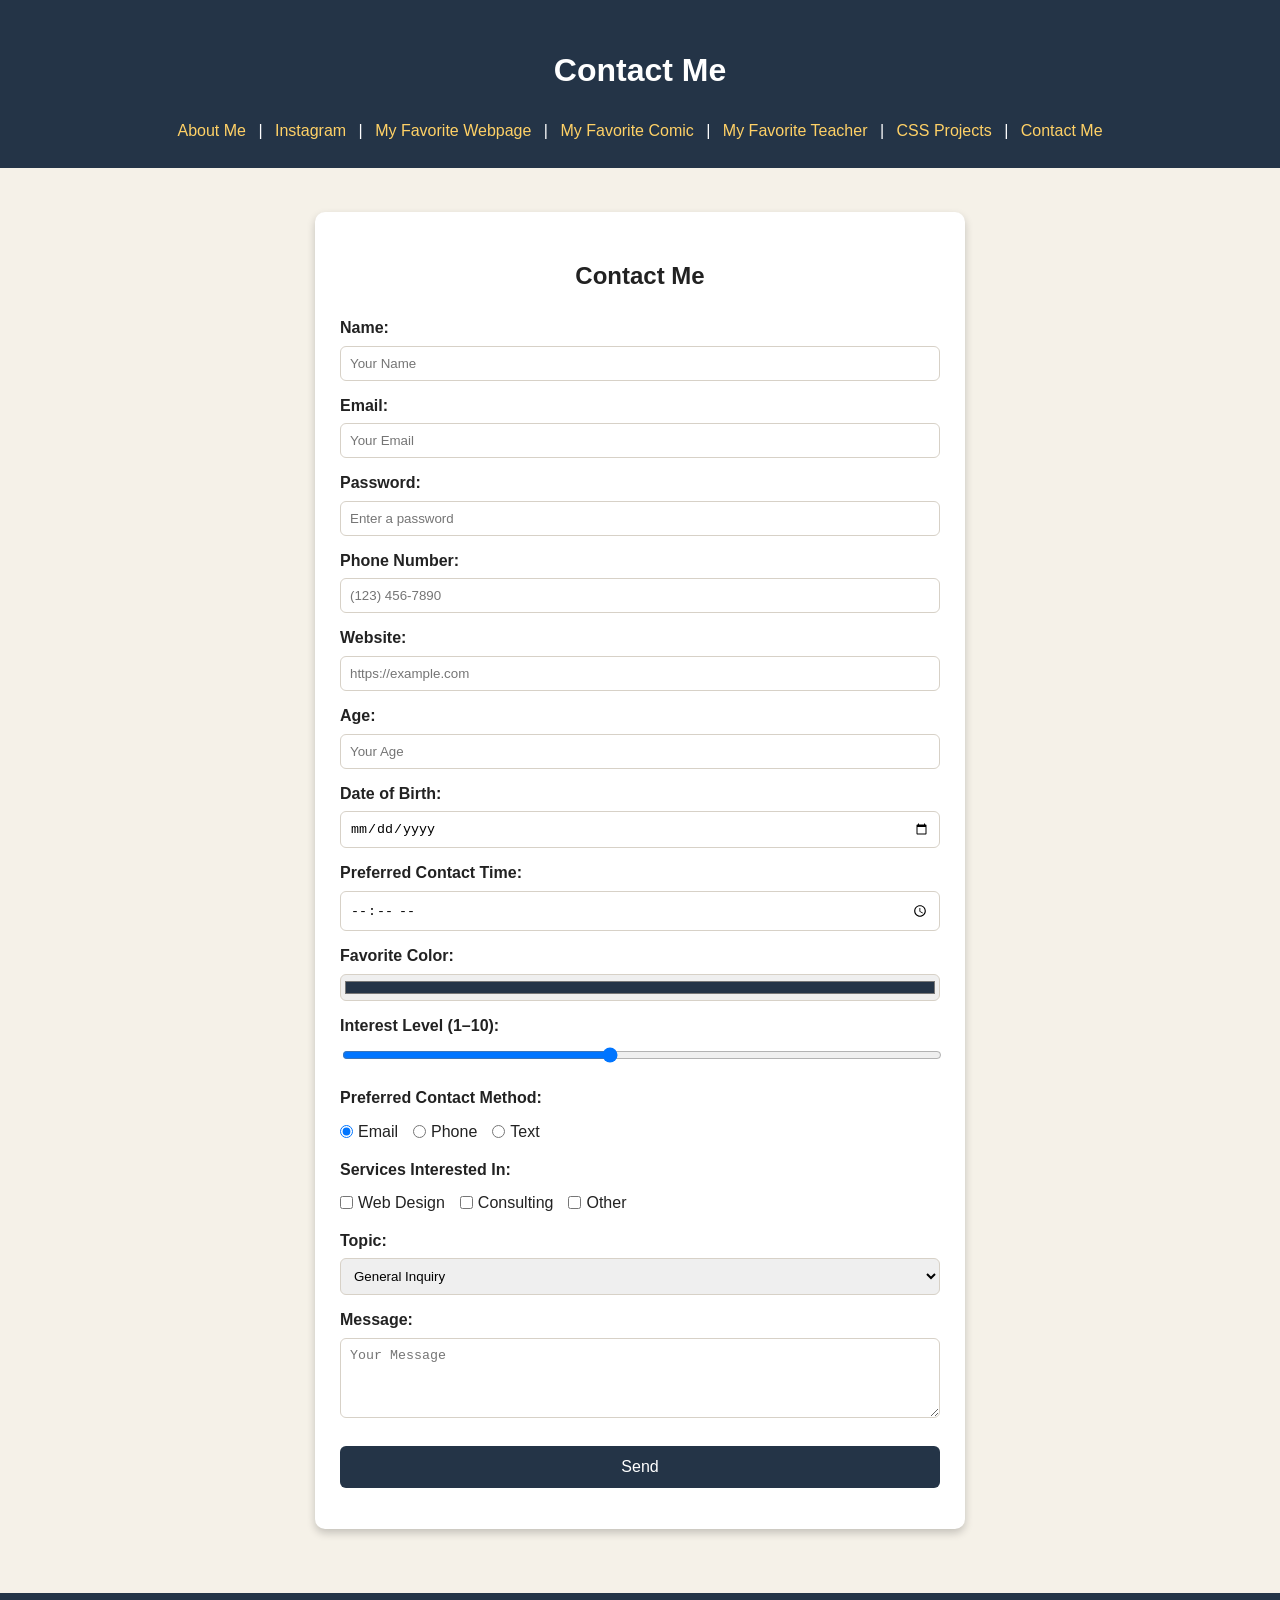
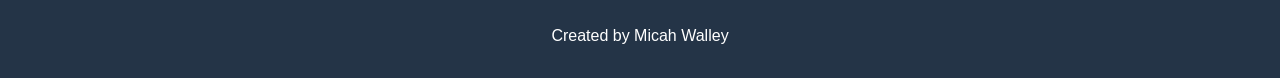
<file: contactMe/index.html>
<!DOCTYPE html>

<html lang="en">

<head>

    <meta charset="UTF-8">

    <meta name="viewport" content="width=device-width, initial-scale=1.0">

    <title>Contact Me</title>

    <!-- Shared site stylesheet -->
    <link rel="stylesheet" href="../css/style.css">

    <!-- Contact page stylesheet -->
    <link rel="stylesheet" href="css/contact.css">

</head>

<body>

    <!-- Site header and navigation -->
    <header>

        <h1>Contact Me</h1>

        <nav>
            <a href="../index.html">About Me</a> |
            <a href="https://www.instagram.com/micahwalley">Instagram</a> |
            <a href="https://vimm.net/">My Favorite Webpage</a> |
            <a href="https://calvinandhobbes.webflow.io/">My Favorite Comic</a> |
            <a href="https://www.ratemyprofessors.com/professor/3111628">My Favorite Teacher</a> |
            <a href="../cssProjects/index.html">CSS Projects</a> |
            <a href="index.html">Contact Me</a>
        </nav>

    </header>

    <main>

        <!-- Contact form for visitors -->
        <form class="contact-form" id="contactForm">

            <h2>Contact Me</h2>

            <!-- Basic text inputs -->
            <label for="name">Name:</label>
            <input type="text" id="name" placeholder="Your Name" required>

            <label for="email">Email:</label>
            <input type="email" id="email" placeholder="Your Email" required>

            <label for="password">Password:</label>
            <input type="password" id="password" placeholder="Enter a password">

            <label for="phone">Phone Number:</label>
            <input type="tel" id="phone" placeholder="(123) 456-7890">

            <label for="website">Website:</label>
            <input type="url" id="website" placeholder="https://example.com">

            <label for="age">Age:</label>
            <input type="number" id="age" min="1" max="120" placeholder="Your Age">

            <label for="dob">Date of Birth:</label>
            <input type="date" id="dob">

            <label for="time">Preferred Contact Time:</label>
            <input type="time" id="time">

            <label for="color">Favorite Color:</label>
            <input type="color" id="color" value="#243447">

            <label for="range">Interest Level (1–10):</label>
            <input type="range" id="range" min="1" max="10" value="5">

            <!-- Radio buttons -->
            <label>Preferred Contact Method:</label>

            <div class="inline-options">

                <label>
                    <input type="radio" name="contactMethod" value="Email" checked>
                    Email
                </label>

                <label>
                    <input type="radio" name="contactMethod" value="Phone">
                    Phone
                </label>

                <label>
                    <input type="radio" name="contactMethod" value="Text">
                    Text
                </label>

            </div>

            <!-- Checkboxes -->
            <label>Services Interested In:</label>

            <div class="inline-options">

                <label>
                    <input type="checkbox" name="service" value="Web Design">
                    Web Design
                </label>

                <label>
                    <input type="checkbox" name="service" value="Consulting">
                    Consulting
                </label>

                <label>
                    <input type="checkbox" name="service" value="Other">
                    Other
                </label>

            </div>

            <!-- Dropdown menu -->
            <label for="topic">Topic:</label>

            <select id="topic">
                <option value="General">General Inquiry</option>
                <option value="Support">Support</option>
                <option value="Feedback">Feedback</option>
            </select>

            <!-- Message box -->
            <label for="message">Message:</label>

            <textarea
                id="message"
                rows="4"
                placeholder="Your Message"
                required></textarea>

            <!-- Submit button -->
            <button type="submit">Send</button>
            
            <p id="confirmationMessage"></p>

        </form>

        <!-- Table container for submitted form information -->
<div id="resultContainer" style="display:none;">

    <h2>Submitted Information</h2>

    <table id="resultTable" border="1">

        <thead>
            <tr>
                <th>Field</th>
                <th>Value</th>
                <!-- JavaScript will add more rows -->
            </tr>
        </thead>

        <tbody></tbody>

    </table>

</div>

    </main>

    <!-- Site footer -->
    <footer>
        <p>Created by Micah Walley</p>
    </footer>

    <!-- JavaScript for the contact form -->
    <script src="scripts/form.js"></script>

</body>

</html>
</file>
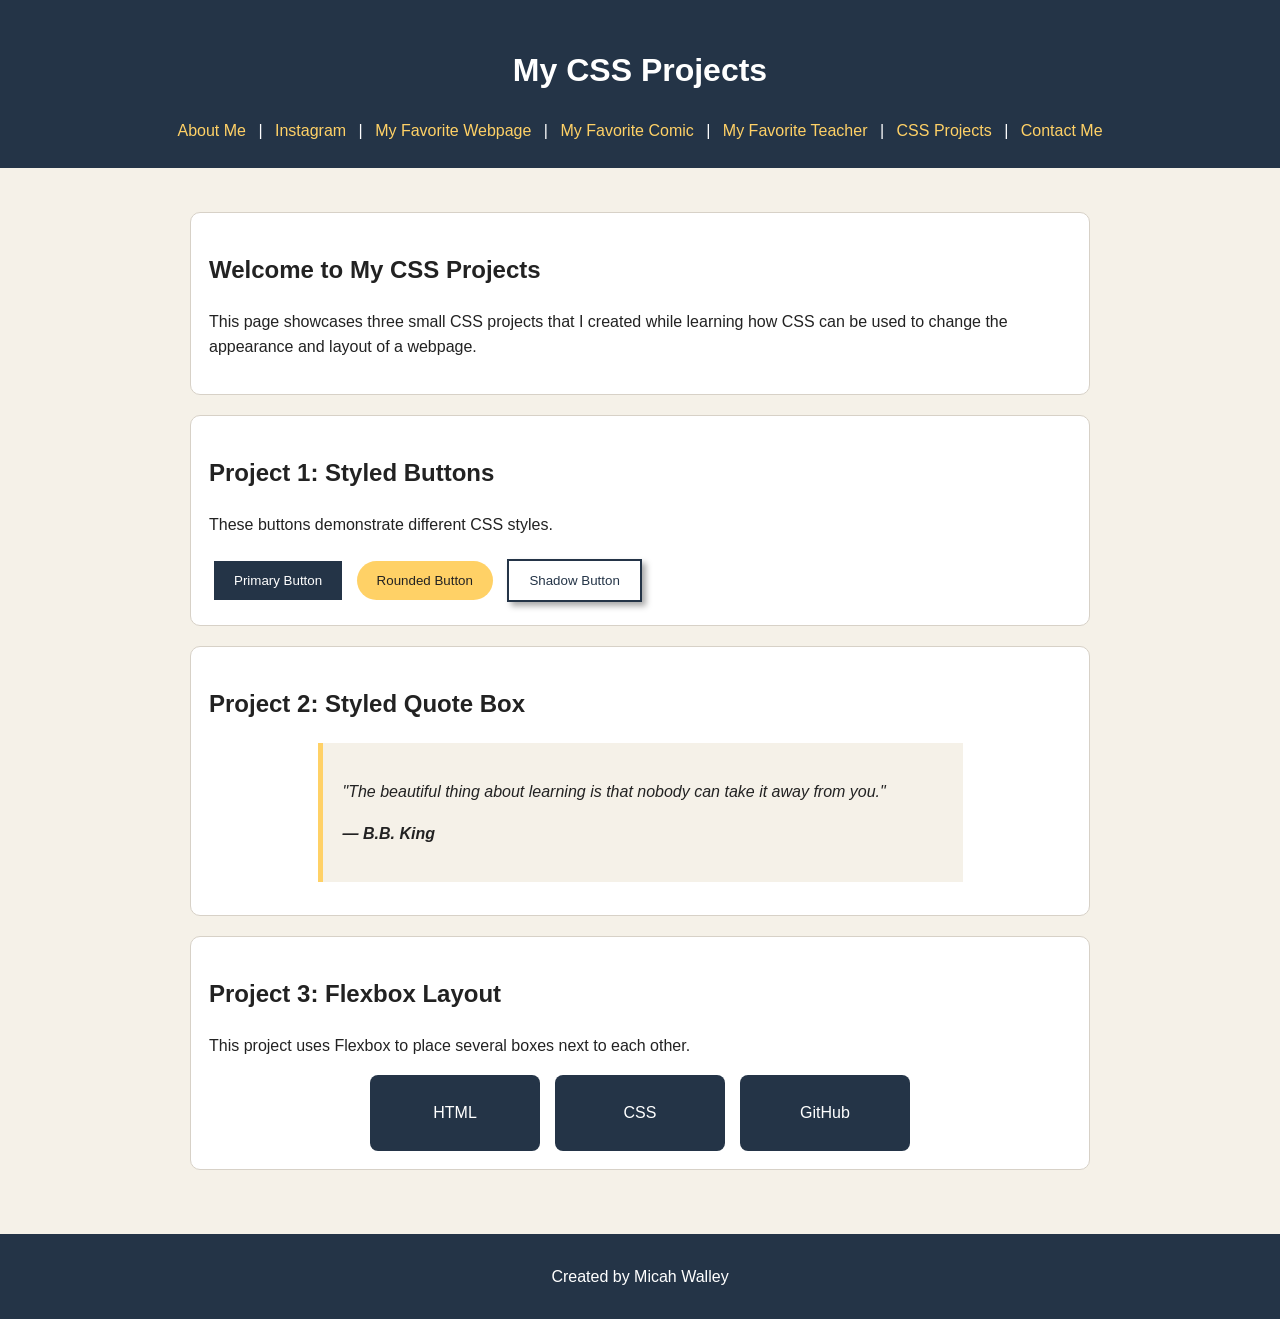
<file: cssProjects/index.html>
<!DOCTYPE html>

<html lang="en">

<head>

    <meta charset="UTF-8">

    <meta name="viewport" content="width=device-width, initial-scale=1.0">

    <title>My CSS Projects</title>

    <link rel="stylesheet" href="../css/style.css">

    <link rel="stylesheet" href="styles/style.css">

</head>

<body>

    <header>

        <h1>My CSS Projects</h1>

<nav>
    <a href="../index.html">About Me</a> |
    <a href="https://www.instagram.com/micahwalley">Instagram</a> |
    <a href="https://vimm.net/">My Favorite Webpage</a> |
    <a href="https://calvinandhobbes.webflow.io/">My Favorite Comic</a> |
    <a href="https://www.ratemyprofessors.com/professor/3111628">My Favorite Teacher</a> |
    <a href="index.html">CSS Projects</a> |
    <a href="../contactMe/index.html">Contact Me</a>
</nav>

    </header>

    <main>

        <section>

            <h2>Welcome to My CSS Projects</h2>

            <p>
                This page showcases three small CSS projects that I created while learning
                how CSS can be used to change the appearance and layout of a webpage.
            </p>

        </section>

        <section id="buttons">

            <h2>Project 1: Styled Buttons</h2>

            <p>These buttons demonstrate different CSS styles.</p>

            <button class="button-primary">Primary Button</button>

            <button class="button-rounded">Rounded Button</button>

            <button class="button-shadow">Shadow Button</button>

        </section>

        <section id="quote">

            <h2>Project 2: Styled Quote Box</h2>

            <div class="quote-box">

                <p>
                    "The beautiful thing about learning is that nobody can take it away from you."
                </p>

                <p><strong>— B.B. King</strong></p>

            </div>

        </section>

        <section id="flexbox">

            <h2>Project 3: Flexbox Layout</h2>

            <p>This project uses Flexbox to place several boxes next to each other.</p>

            <div class="flex-container">

                <div class="flex-item">HTML</div>

                <div class="flex-item">CSS</div>

                <div class="flex-item">GitHub</div>

            </div>

        </section>

    </main>

    <footer>

        <p>Created by Micah Walley</p>

    </footer>

</body>

</html>
</file>
<file: css/style.css>
body {
    margin: 0;
    background-color: #f5f1e8;
    color: #222222;
    font-family: Verdana, Arial, sans-serif;
    line-height: 1.6;
}

header {
    background-color: #243447;
    color: white;
    padding: 24px;
    text-align: center;
}

nav {
    margin-top: 10px;
}

nav a {
    color: #ffd166;
    text-decoration: none;
    margin: 0 8px;
}

nav a:hover {
    color: white;
    text-decoration: underline;
}

main {
    max-width: 900px;
    margin: 0 auto;
    padding: 24px;
}

section {
    background-color: white;
    border: 1px solid #d7d1c7;
    border-radius: 10px;
    padding: 18px;
    margin: 20px 0;
}

section img {
    max-width: 100%;
    height: auto;
}

iframe {
    max-width: 100%;
}

footer {
    background-color: #243447;
    color: white;
    text-align: center;
    padding: 14px;
    margin-top: 20px;
}
</file>
<file: contactMe/css/contact.css>
/* Main contact form container */

.contact-form {
    background-color: white;
    max-width: 600px;
    margin: 20px auto;
    padding: 25px;
    border-radius: 10px;
    box-shadow: 0 4px 8px rgba(0, 0, 0, 0.2);
}


/* Contact form heading */

.contact-form h2 {
    text-align: center;
    margin-bottom: 20px;
}


/* Form labels */

.contact-form label {
    font-weight: bold;
    display: block;
    margin-top: 12px;
}


/* Main form fields */

.contact-form input,
.contact-form select,
.contact-form textarea {
    box-sizing: border-box;
    width: 100%;
    padding: 9px;
    margin-top: 5px;
    border: 1px solid #d7d1c7;
    border-radius: 6px;
}


/* Color picker and range slider */

.contact-form input[type="color"],
.contact-form input[type="range"] {
    padding: 2px;
}


/* Radio buttons and checkboxes */

.inline-options {
    display: flex;
    gap: 15px;
    flex-wrap: wrap;
    margin-top: 8px;
}

.inline-options label {
    display: inline-flex;
    align-items: center;
    gap: 5px;
    font-weight: normal;
    margin-top: 0;
}

.inline-options input {
    width: auto;
    margin: 0;
}


/* Submit button */

.contact-form button {
    width: 100%;
    padding: 12px;
    margin-top: 20px;
    background-color: #243447;
    color: white;
    border: none;
    border-radius: 6px;
    font-size: 16px;
    cursor: pointer;
}

.contact-form button:hover {
    background-color: #ffd166;
    color: #222222;
}

#confirmationMessage {
    text-align: center;
    color: #243447;
    font-weight: bold;
    margin-top: 15px;
    animation: fadeIn 0.8s ease-in;
}

@keyframes fadeIn {
    from {
        opacity: 0;
    }

    to {
        opacity: 1;
    }
}

/* Results table container */

#resultContainer {
    max-width: 700px;
    margin: 30px auto;
    background-color: white;
    padding: 20px;
    border-radius: 10px;
    box-shadow: 0 4px 8px rgba(0, 0, 0, 0.2);
    width: 80%;
}


/* Submitted information heading */

#resultContainer h2 {
    text-align: center;
}


/* Results table */

#resultTable {
    width: 100%;
    border-collapse: collapse;
}


/* Table cells */

#resultTable th,
#resultTable td {
    border: 1px solid #d7d1c7;
    padding: 10px;
    text-align: left;
}


/* Table heading row */

#resultTable th {
    background-color: #243447;
    color: white;
}
</file>
<file: cssProjects/styles/style.css>
/* Styled Buttons */

.button-primary {
    background-color: #243447;
    color: white;
    border: none;
    padding: 12px 20px;
    margin: 5px;
    cursor: pointer;
}

.button-rounded {
    background-color: #ffd166;
    color: #222222;
    border: none;
    border-radius: 20px;
    padding: 12px 20px;
    margin: 5px;
    cursor: pointer;
}

.button-shadow {
    background-color: white;
    color: #243447;
    border: 2px solid #243447;
    padding: 12px 20px;
    margin: 5px;
    box-shadow: 4px 4px 6px #aaaaaa;
    cursor: pointer;
}


/* Styled Quote Box */

.quote-box {
    background-color: #f5f1e8;
    border-left: 5px solid #ffd166;
    padding: 20px;
    margin: 15px auto;
    font-style: italic;
    max-width: 600px;
}


/* Flexbox Project */

.flex-container {
    display: flex;
    justify-content: center;
    gap: 15px;
    flex-wrap: wrap;
}

.flex-item {
    background-color: #243447;
    color: white;
    padding: 25px;
    border-radius: 8px;
    min-width: 120px;
    text-align: center;
}
</file>
